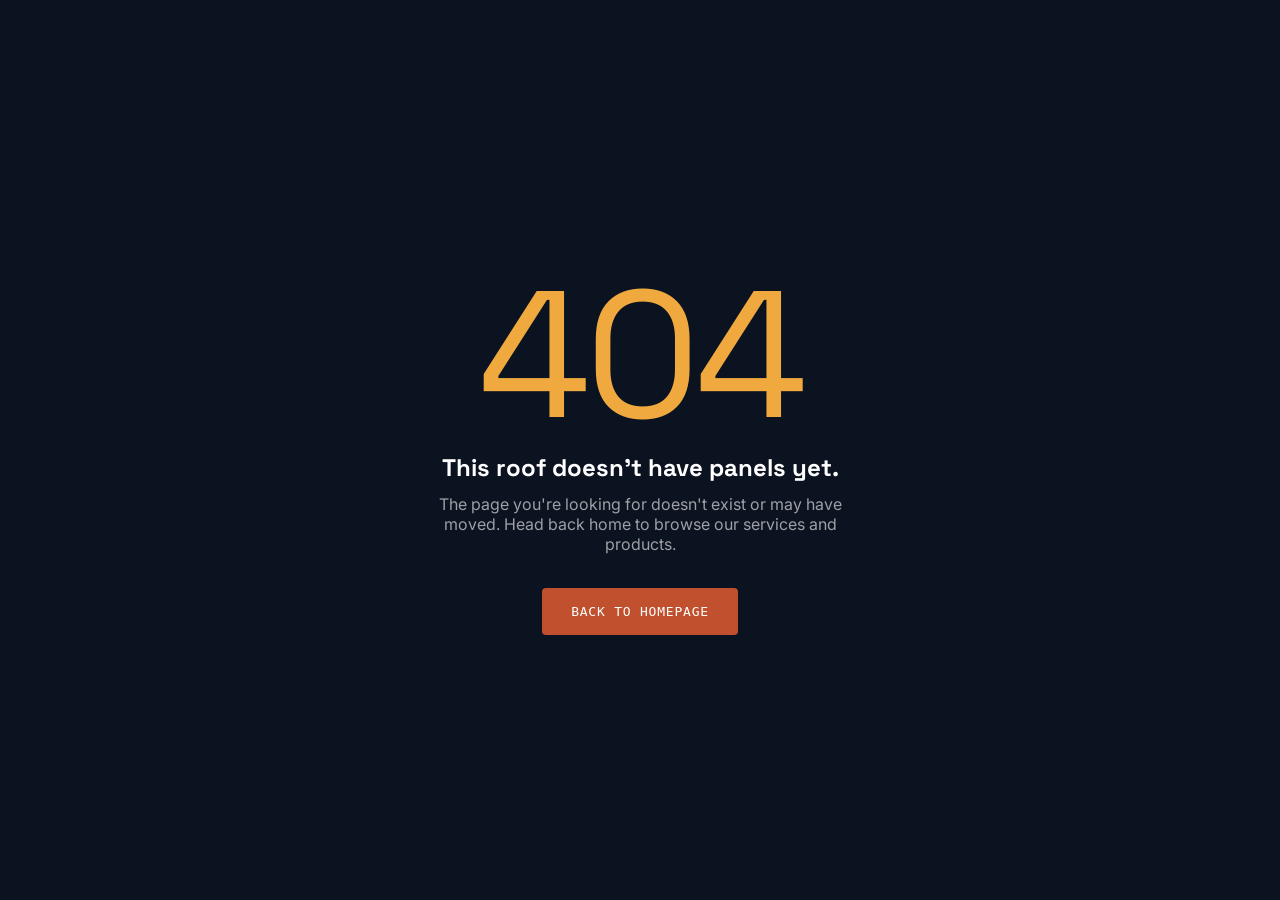
<file: 404-1.html>
<!DOCTYPE html>
<html lang="en">
<head>
<meta charset="UTF-8">
<meta name="viewport" content="width=device-width, initial-scale=1.0">
<title>Page not found — SOLARMAX LIMITED KENYA</title>
<meta name="robots" content="noindex">
<link rel="icon" type="image/svg+xml" href="favicon.svg">
<link rel="preconnect" href="https://fonts.googleapis.com">
<link href="https://fonts.googleapis.com/css2?family=Space+Grotesk:wght@500;600;700&family=Inter:wght@400;500;600&display=swap" rel="stylesheet">
<link rel="stylesheet" href="style.css">
</head>
<body>
<div class="error-page">
  <div class="code">404</div>
  <h1>This roof doesn't have panels yet.</h1>
  <p>The page you're looking for doesn't exist or may have moved. Head back home to browse our services and products.</p>
  <a href="index.html" class="btn btn-primary">Back to homepage</a>
</div>
</body>
</html>
</file>
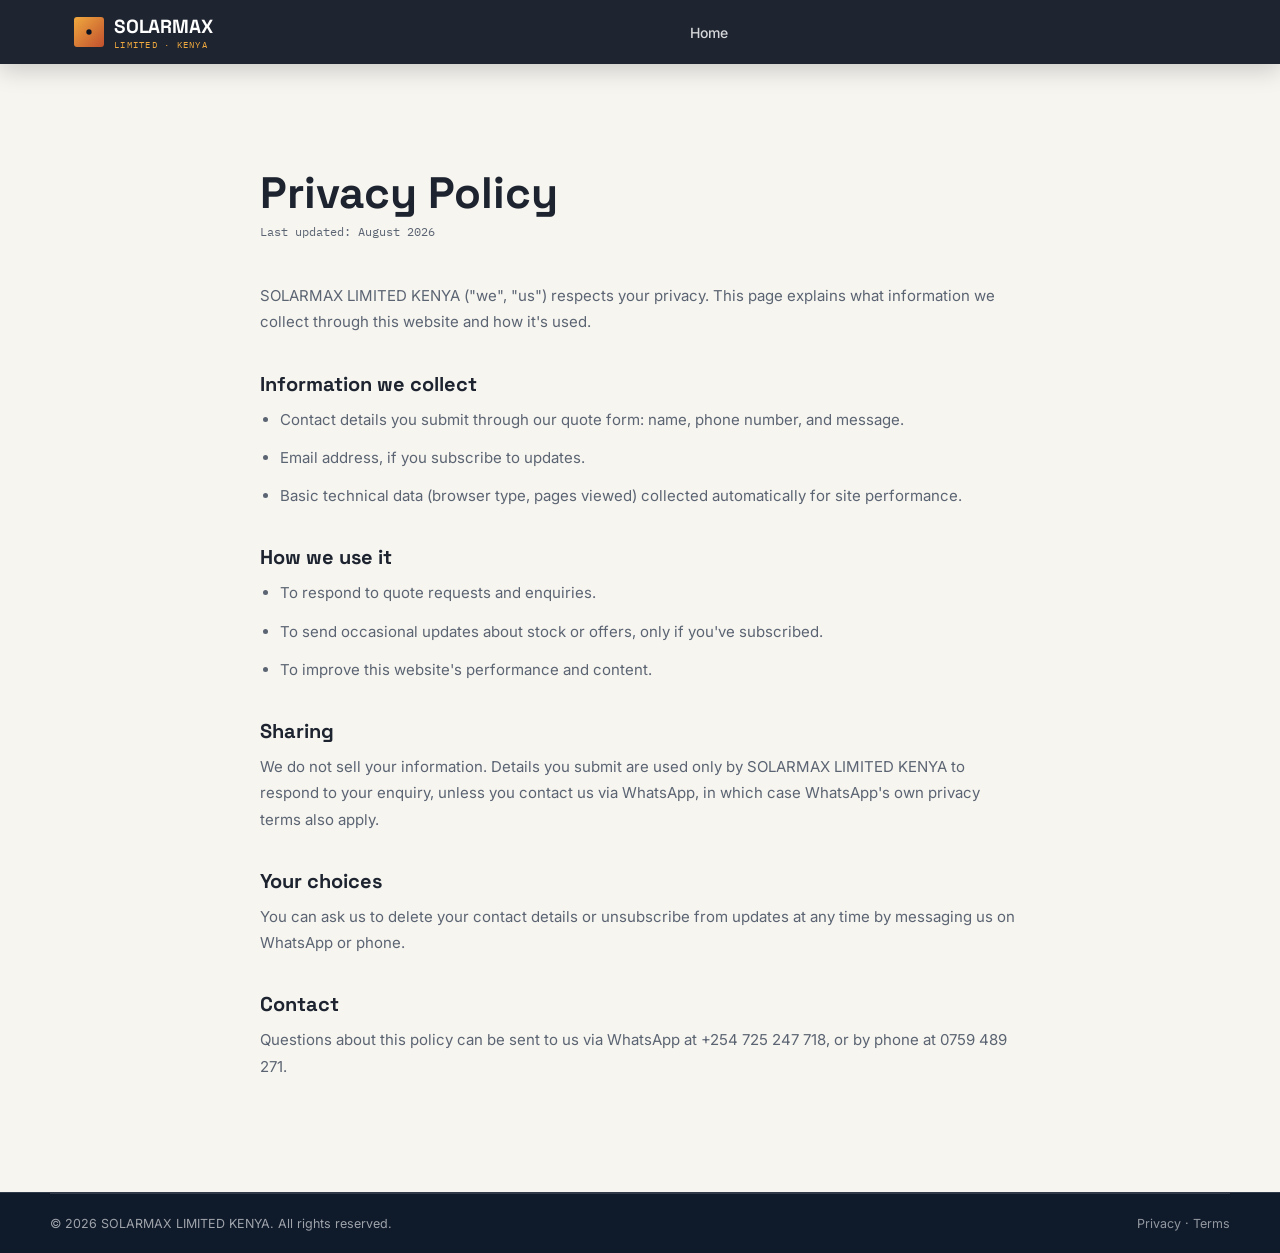
<file: privacy-1.html>
<!DOCTYPE html>
<html lang="en">
<head>
<meta charset="UTF-8">
<meta name="viewport" content="width=device-width, initial-scale=1.0">
<title>Privacy Policy — SOLARMAX LIMITED KENYA</title>
<meta name="robots" content="noindex">
<link rel="icon" type="image/svg+xml" href="favicon.svg">
<link rel="preconnect" href="https://fonts.googleapis.com">
<link href="https://fonts.googleapis.com/css2?family=Space+Grotesk:wght@500;600;700&family=Inter:wght@400;500;600&family=IBM+Plex+Mono:wght@400;500&display=swap" rel="stylesheet">
<link rel="stylesheet" href="style.css">
</head>
<body>
<header id="navbar" class="scrolled">
  <div class="container">
    <a href="index.html" class="brand"><span class="brand-mark"><svg viewBox="0 0 24 24" fill="none"><circle cx="12" cy="12" r="4" fill="#0B1220"/></svg></span><span>SOLARMAX<small>Limited · Kenya</small></span></a>
    <nav class="nav-links" id="navLinks"><a href="index.html">Home</a></nav>
    <div class="nav-cta"><button class="hamburger" id="hamburger" aria-label="Menu"><span></span><span></span><span></span></button></div>
  </div>
</header>

<main class="legal">
  <h1>Privacy Policy</h1>
  <span class="updated">Last updated: August 2026</span>

  <p>SOLARMAX LIMITED KENYA ("we", "us") respects your privacy. This page explains what information we collect through this website and how it's used.</p>

  <h2>Information we collect</h2>
  <ul>
    <li>Contact details you submit through our quote form: name, phone number, and message.</li>
    <li>Email address, if you subscribe to updates.</li>
    <li>Basic technical data (browser type, pages viewed) collected automatically for site performance.</li>
  </ul>

  <h2>How we use it</h2>
  <ul>
    <li>To respond to quote requests and enquiries.</li>
    <li>To send occasional updates about stock or offers, only if you've subscribed.</li>
    <li>To improve this website's performance and content.</li>
  </ul>

  <h2>Sharing</h2>
  <p>We do not sell your information. Details you submit are used only by SOLARMAX LIMITED KENYA to respond to your enquiry, unless you contact us via WhatsApp, in which case WhatsApp's own privacy terms also apply.</p>

  <h2>Your choices</h2>
  <p>You can ask us to delete your contact details or unsubscribe from updates at any time by messaging us on WhatsApp or phone.</p>

  <h2>Contact</h2>
  <p>Questions about this policy can be sent to us via WhatsApp at +254 725 247 718, or by phone at 0759 489 271.</p>
</main>

<footer>
  <div class="container footer-bottom">
    <span>© <span id="year"></span> SOLARMAX LIMITED KENYA. All rights reserved.</span>
    <span><a href="privacy.html">Privacy</a> · <a href="terms.html">Terms</a></span>
  </div>
</footer>
<script>document.getElementById('year').textContent = new Date().getFullYear();</script>
<script src="script.js"></script>
</body>
</html>
</file>
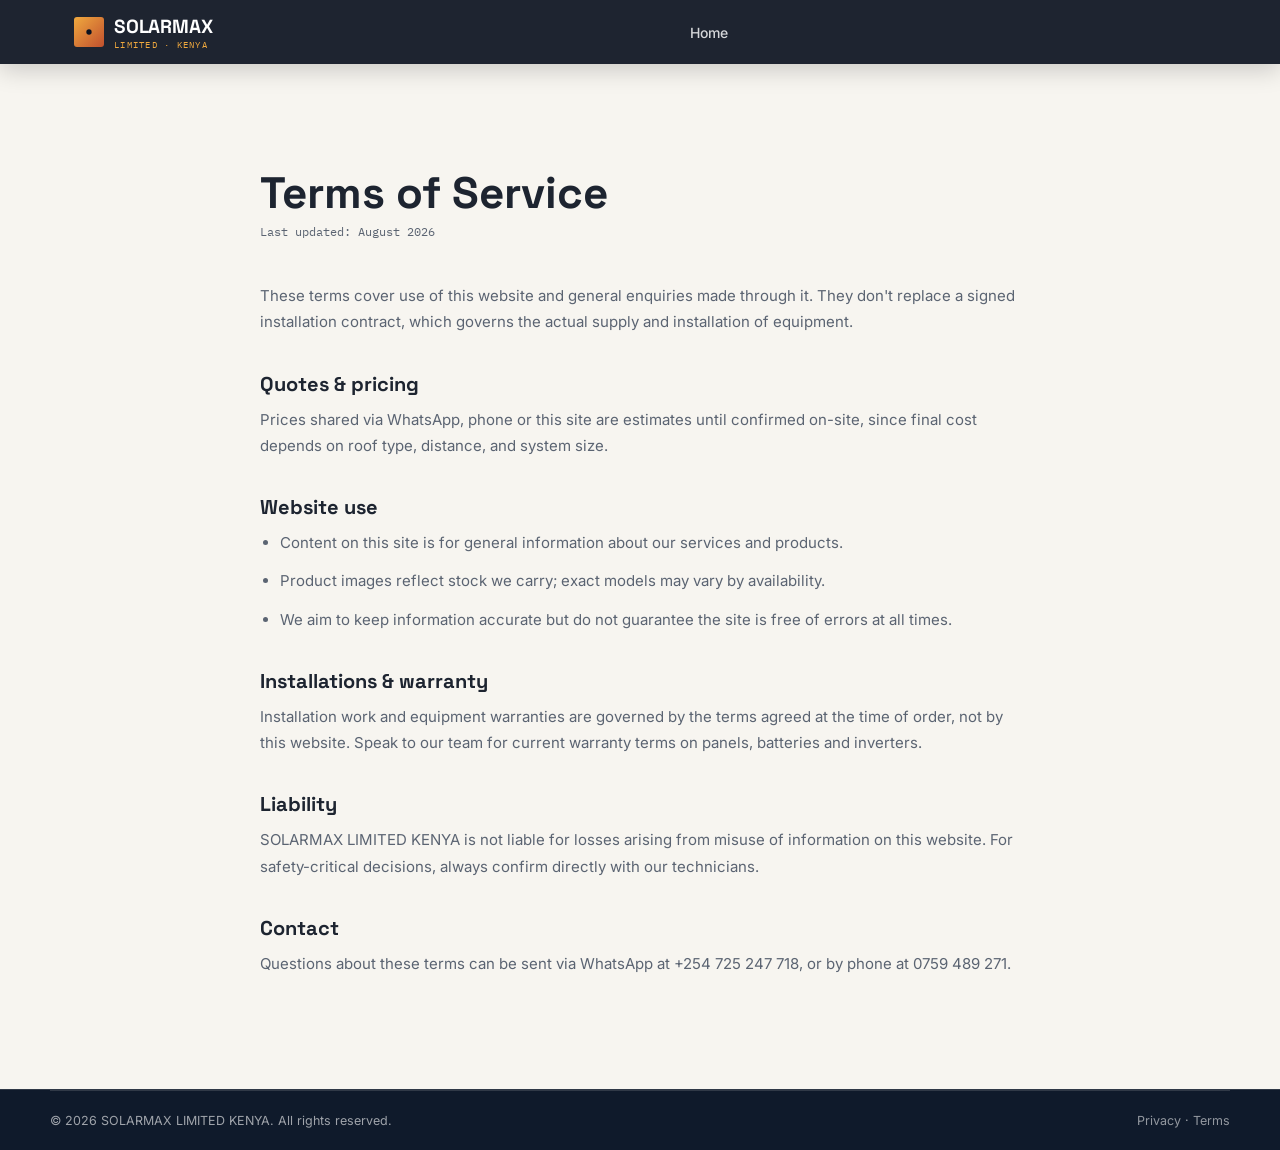
<file: terms-1.html>
<!DOCTYPE html>
<html lang="en">
<head>
<meta charset="UTF-8">
<meta name="viewport" content="width=device-width, initial-scale=1.0">
<title>Terms of Service — SOLARMAX LIMITED KENYA</title>
<meta name="robots" content="noindex">
<link rel="icon" type="image/svg+xml" href="favicon.svg">
<link rel="preconnect" href="https://fonts.googleapis.com">
<link href="https://fonts.googleapis.com/css2?family=Space+Grotesk:wght@500;600;700&family=Inter:wght@400;500;600&family=IBM+Plex+Mono:wght@400;500&display=swap" rel="stylesheet">
<link rel="stylesheet" href="style.css">
</head>
<body>
<header id="navbar" class="scrolled">
  <div class="container">
    <a href="index.html" class="brand"><span class="brand-mark"><svg viewBox="0 0 24 24" fill="none"><circle cx="12" cy="12" r="4" fill="#0B1220"/></svg></span><span>SOLARMAX<small>Limited · Kenya</small></span></a>
    <nav class="nav-links" id="navLinks"><a href="index.html">Home</a></nav>
    <div class="nav-cta"><button class="hamburger" id="hamburger" aria-label="Menu"><span></span><span></span><span></span></button></div>
  </div>
</header>

<main class="legal">
  <h1>Terms of Service</h1>
  <span class="updated">Last updated: August 2026</span>

  <p>These terms cover use of this website and general enquiries made through it. They don't replace a signed installation contract, which governs the actual supply and installation of equipment.</p>

  <h2>Quotes &amp; pricing</h2>
  <p>Prices shared via WhatsApp, phone or this site are estimates until confirmed on-site, since final cost depends on roof type, distance, and system size.</p>

  <h2>Website use</h2>
  <ul>
    <li>Content on this site is for general information about our services and products.</li>
    <li>Product images reflect stock we carry; exact models may vary by availability.</li>
    <li>We aim to keep information accurate but do not guarantee the site is free of errors at all times.</li>
  </ul>

  <h2>Installations &amp; warranty</h2>
  <p>Installation work and equipment warranties are governed by the terms agreed at the time of order, not by this website. Speak to our team for current warranty terms on panels, batteries and inverters.</p>

  <h2>Liability</h2>
  <p>SOLARMAX LIMITED KENYA is not liable for losses arising from misuse of information on this website. For safety-critical decisions, always confirm directly with our technicians.</p>

  <h2>Contact</h2>
  <p>Questions about these terms can be sent via WhatsApp at +254 725 247 718, or by phone at 0759 489 271.</p>
</main>

<footer>
  <div class="container footer-bottom">
    <span>© <span id="year"></span> SOLARMAX LIMITED KENYA. All rights reserved.</span>
    <span><a href="privacy.html">Privacy</a> · <a href="terms.html">Terms</a></span>
  </div>
</footer>
<script>document.getElementById('year').textContent = new Date().getFullYear();</script>
<script src="script.js"></script>
</body>
</html>
</file>
<file: style.css>
/* ============================================================
   SOLARMAX LIMITED KENYA — stylesheet
   Tokens
   ------------------------------------------------------------
   --ink     #0B1220  deep panel-glass navy (dark sections)
   --panel   #163A55  solar-panel blue (cards on dark)
   --rust    #C1502E  oxidised roof-iron terracotta (accent/CTA)
   --gold    #F0A93E  equatorial sun gold (highlight/hover)
   --paper   #F7F5F0  daylight off-white (light sections)
   --slate   #1D2430  body ink
   --slate-soft #5B6472 muted body text
   ============================================================ */

:root{
  --ink:#0B1220;
  --ink-2:#0F1A2B;
  --panel:#163A55;
  --panel-2:#1E4A6B;
  --rust:#C1502E;
  --rust-dark:#9C3D22;
  --gold:#F0A93E;
  --paper:#F7F5F0;
  --paper-2:#EFEAE0;
  --slate:#1D2430;
  --slate-soft:#5B6472;
  --line: rgba(11,18,32,0.10);
  --line-dark: rgba(247,245,240,0.14);

  --font-display:'Space Grotesk', sans-serif;
  --font-body:'Inter', sans-serif;
  --font-mono:'IBM Plex Mono', monospace;

  --radius: 4px;
  --container: 1180px;

  --ease: cubic-bezier(.16,.8,.3,1);
}

*,*::before,*::after{ box-sizing:border-box; }
html{ scroll-behavior:smooth; }
@media (prefers-reduced-motion: reduce){
  html{ scroll-behavior:auto; }
  *,*::before,*::after{ animation-duration:0.001ms !important; animation-iteration-count:1 !important; transition-duration:0.001ms !important; scroll-behavior:auto !important; }
}

body{
  margin:0;
  font-family:var(--font-body);
  color:var(--slate);
  background:var(--paper);
  -webkit-font-smoothing:antialiased;
  overflow-x:hidden;
}

img{ max-width:100%; display:block; }
a{ color:inherit; text-decoration:none; }
ul{ margin:0; padding:0; list-style:none; }
button{ font-family:inherit; cursor:pointer; }
h1,h2,h3,h4{ font-family:var(--font-display); margin:0; line-height:1.05; }
p{ margin:0; }

.container{ width:100%; max-width:var(--container); margin:0 auto; padding:0 24px; }

.eyebrow{
  font-family:var(--font-mono);
  font-size:12px;
  letter-spacing:.14em;
  text-transform:uppercase;
  color:var(--rust);
  display:inline-flex;
  align-items:center;
  gap:8px;
  margin-bottom:14px;
}
.eyebrow::before{
  content:"";
  width:18px; height:1px;
  background:var(--rust);
  display:inline-block;
}

.section{ padding:96px 0; }
@media (max-width:768px){ .section{ padding:64px 0; } }

.section-head{ max-width:640px; margin-bottom:56px; }
.section-head h2{ font-size:clamp(28px,4vw,42px); letter-spacing:-0.02em; }
.section-head p{ margin-top:16px; color:var(--slate-soft); font-size:17px; line-height:1.6; }
.section-head.center{ margin-left:auto; margin-right:auto; text-align:center; }

/* ---------- Buttons ---------- */
.btn{
  display:inline-flex; align-items:center; justify-content:center; gap:10px;
  padding:15px 28px;
  font-family:var(--font-mono);
  font-size:13px;
  letter-spacing:.06em;
  text-transform:uppercase;
  border-radius:var(--radius);
  border:1px solid transparent;
  transition:transform .35s var(--ease), background .3s, border-color .3s, color .3s;
  white-space:nowrap;
}
.btn:hover{ transform:translateY(-2px); }
.btn-primary{ background:var(--rust); color:#fff; }
.btn-primary:hover{ background:var(--rust-dark); }
.btn-ghost{ border-color:currentColor; color:inherit; background:transparent; }
.btn-ghost:hover{ background:rgba(255,255,255,0.08); }
.btn-light{ border-color:var(--slate); color:var(--slate); }
.btn-light:hover{ background:var(--slate); color:#fff; }
.btn-sm{ padding:11px 18px; font-size:11px; }

/* ---------- Loader ---------- */
#loader{
  position:fixed; inset:0; z-index:9999;
  background:var(--ink);
  display:flex; align-items:center; justify-content:center;
  transition:opacity .6s var(--ease), visibility .6s var(--ease);
}
#loader.hidden{ opacity:0; visibility:hidden; pointer-events:none; }
.loader-mark{ position:relative; width:84px; height:84px; }
.loader-ray{
  position:absolute; inset:0;
  border-radius:50%;
  border:2px solid transparent;
  border-top-color:var(--gold);
  border-right-color:var(--rust);
  animation:spin 1.1s linear infinite;
}
.loader-core{
  position:absolute; inset:24px;
  border-radius:2px;
  background:linear-gradient(135deg,var(--gold),var(--rust));
  animation:pulse 1.4s ease-in-out infinite;
}
@keyframes spin{ to{ transform:rotate(360deg);} }
@keyframes pulse{ 0%,100%{ transform:scale(.85); opacity:.85;} 50%{ transform:scale(1); opacity:1;} }

/* ---------- Nav ---------- */
#navbar{
  position:fixed; top:0; left:0; right:0; z-index:900;
  padding:22px 0;
  transition:padding .35s var(--ease), background .35s var(--ease), box-shadow .35s var(--ease);
}
#navbar .container{ display:flex; align-items:center; justify-content:space-between; }
#navbar.scrolled{
  padding:14px 0;
  background:rgba(11,18,32,0.92);
  backdrop-filter:blur(10px);
  box-shadow:0 6px 24px rgba(0,0,0,.18);
}
.brand{ display:flex; align-items:center; gap:10px; font-family:var(--font-display); font-weight:700; font-size:19px; color:#fff; letter-spacing:-0.01em; }
.brand-mark{ width:30px; height:30px; border-radius:3px; background:linear-gradient(135deg,var(--gold),var(--rust)); flex:none; display:grid; place-items:center; }
.brand-mark svg{ width:16px; height:16px; }
.brand small{ display:block; font-family:var(--font-mono); font-size:9px; letter-spacing:.14em; color:var(--gold); font-weight:400; text-transform:uppercase; }

.nav-links{ display:flex; align-items:center; gap:34px; }
.nav-links a{
  color:rgba(255,255,255,.82); font-size:14px; font-weight:500; position:relative; padding:4px 0;
}
.nav-links a::after{
  content:""; position:absolute; left:0; right:100%; bottom:-2px; height:1px; background:var(--gold);
  transition:right .35s var(--ease);
}
.nav-links a:hover, .nav-links a.active{ color:#fff; }
.nav-links a:hover::after, .nav-links a.active::after{ right:0; }
.nav-cta{ display:flex; align-items:center; gap:14px; }
.hamburger{ display:none; flex-direction:column; gap:5px; background:none; border:0; padding:6px; z-index:20; }
.hamburger span{ width:24px; height:2px; background:#fff; display:block; transition:transform .3s var(--ease), opacity .3s; }
.hamburger.open span:nth-child(1){ transform:translateY(7px) rotate(45deg); }
.hamburger.open span:nth-child(2){ opacity:0; }
.hamburger.open span:nth-child(3){ transform:translateY(-7px) rotate(-45deg); }

@media (max-width:900px){
  .nav-links{
    position:fixed; inset:0 0 0 30%; top:0;
    background:var(--ink); flex-direction:column; justify-content:center; align-items:flex-start;
    padding:0 40px; gap:26px;
    transform:translateX(100%); transition:transform .45s var(--ease);
  }
  .nav-links.open{ transform:translateX(0); }
  .nav-links a{ font-size:22px; }
  .nav-cta .btn-ghost{ display:none; }
  .hamburger{ display:flex; }
}

/* ---------- Hero ---------- */
.hero{
  position:relative; min-height:100vh;
  display:flex; align-items:flex-end;
  background:var(--ink);
  overflow:hidden;
}
.hero-media{ position:absolute; inset:0; }
.hero-media img{ width:100%; height:100%; object-fit:cover; object-position:60% 30%; opacity:.55; }
.hero-media::after{
  content:""; position:absolute; inset:0;
  background:linear-gradient(180deg, rgba(11,18,32,.55) 0%, rgba(11,18,32,.35) 40%, rgba(11,18,32,.96) 100%),
             linear-gradient(100deg, rgba(11,18,32,.92) 10%, rgba(11,18,32,.15) 55%);
}
.hero-content{ position:relative; z-index:2; padding:200px 0 90px; color:#fff; width:100%; }
.hero-badge{
  display:inline-flex; align-items:center; gap:8px;
  font-family:var(--font-mono); font-size:12px; letter-spacing:.1em; text-transform:uppercase;
  color:var(--gold); border:1px solid var(--line-dark); padding:7px 14px; border-radius:100px;
  margin-bottom:26px;
}
.hero-badge .dot{ width:6px; height:6px; border-radius:50%; background:var(--gold); animation:pulse 1.6s ease-in-out infinite; }
.hero h1{
  font-size:clamp(38px,6.4vw,84px);
  letter-spacing:-0.03em;
  max-width:920px;
  margin-bottom:26px;
}
.hero h1 em{ font-style:normal; color:var(--gold); }
.hero-sub{ font-size:18px; color:rgba(255,255,255,.72); max-width:520px; line-height:1.65; margin-bottom:40px; }
.hero-actions{ display:flex; flex-wrap:wrap; gap:16px; margin-bottom:64px; }
.hero-meta{ display:flex; flex-wrap:wrap; gap:36px; border-top:1px solid var(--line-dark); padding-top:26px; }
.hero-meta div{ display:flex; flex-direction:column; gap:4px; }
.hero-meta strong{ font-family:var(--font-display); font-size:22px; }
.hero-meta span{ font-family:var(--font-mono); font-size:11px; letter-spacing:.08em; text-transform:uppercase; color:rgba(255,255,255,.55); }

/* ---------- Marquee strip ---------- */
.strip{ background:var(--rust); color:#fff; padding:13px 0; overflow:hidden; }
.strip-track{ display:flex; gap:48px; white-space:nowrap; animation:marquee 26s linear infinite; width:max-content; }
.strip-track span{ font-family:var(--font-mono); font-size:13px; letter-spacing:.08em; text-transform:uppercase; display:flex; align-items:center; gap:12px; }
.strip-track span::after{ content:"◆"; opacity:.6; font-size:9px; margin-left:12px; }
@keyframes marquee{ from{ transform:translateX(0);} to{ transform:translateX(-50%);} }

/* ---------- Stats ---------- */
.stats{ background:var(--ink); color:#fff; padding:70px 0; }
.stats-grid{ display:grid; grid-template-columns:repeat(4,1fr); gap:32px; }
.stat{ border-left:1px solid var(--line-dark); padding-left:22px; }
.stat .num{ font-family:var(--font-display); font-size:clamp(32px,4vw,52px); color:var(--gold); letter-spacing:-0.02em; }
.stat .label{ font-family:var(--font-mono); font-size:12px; letter-spacing:.08em; text-transform:uppercase; color:rgba(255,255,255,.6); margin-top:6px; }
@media (max-width:768px){ .stats-grid{ grid-template-columns:repeat(2,1fr); row-gap:36px; } }

/* ---------- Spec chip (signature motif) ---------- */
.spec-tag{
  display:inline-flex; align-items:center; gap:8px;
  font-family:var(--font-mono); font-size:11px; letter-spacing:.08em; text-transform:uppercase;
  padding:6px 11px; border:1px solid var(--line); border-radius:2px; color:var(--slate-soft);
}
.spec-tag b{ color:var(--slate); font-weight:600; }

/* ---------- Services ---------- */
.services-grid{ display:grid; grid-template-columns:repeat(3,1fr); gap:1px; background:var(--line); border:1px solid var(--line); }
.service-card{ background:var(--paper); padding:38px 32px; transition:background .3s; }
.service-card:hover{ background:#fff; }
.service-index{ font-family:var(--font-mono); font-size:12px; color:var(--rust); margin-bottom:22px; }
.service-card h3{ font-size:20px; margin-bottom:12px; letter-spacing:-0.01em; }
.service-card p{ color:var(--slate-soft); font-size:14.5px; line-height:1.65; margin-bottom:18px; }
@media (max-width:900px){ .services-grid{ grid-template-columns:1fr 1fr; } }
@media (max-width:600px){ .services-grid{ grid-template-columns:1fr; } }

/* ---------- Process (delivery -> install -> live) ---------- */
.process{ background:var(--panel); color:#fff; }
.process .section-head p{ color:rgba(255,255,255,.7); }
.process-grid{ display:grid; grid-template-columns:repeat(3,1fr); gap:28px; }
.process-card{ background:var(--ink-2); border:1px solid var(--line-dark); border-radius:var(--radius); overflow:hidden; }
.process-img{ aspect-ratio:4/3; overflow:hidden; }
.process-img img{ width:100%; height:100%; object-fit:cover; transition:transform .6s var(--ease); }
.process-card:hover .process-img img{ transform:scale(1.06); }
.process-body{ padding:24px 26px 28px; }
.process-step{ font-family:var(--font-mono); font-size:11px; color:var(--gold); letter-spacing:.1em; margin-bottom:10px; }
.process-body h3{ font-size:19px; margin-bottom:8px; }
.process-body p{ color:rgba(255,255,255,.65); font-size:14px; line-height:1.6; }
@media (max-width:860px){ .process-grid{ grid-template-columns:1fr; } }

/* ---------- Products ---------- */
.products-grid{ display:grid; grid-template-columns:repeat(3,1fr); gap:24px; }
.product-card{ border:1px solid var(--line); border-radius:var(--radius); overflow:hidden; background:#fff; }
.product-img{ aspect-ratio:1/1; overflow:hidden; cursor:pointer; position:relative; }
.product-img img{ width:100%; height:100%; object-fit:cover; transition:transform .5s var(--ease); }
.product-img:hover img{ transform:scale(1.08); }
.product-img::after{ content:"⤢ view"; position:absolute; right:10px; bottom:10px; font-family:var(--font-mono); font-size:10px; letter-spacing:.08em; text-transform:uppercase; background:rgba(11,18,32,.75); color:#fff; padding:6px 9px; border-radius:2px; opacity:0; transition:opacity .3s; }
.product-img:hover::after{ opacity:1; }
.product-body{ padding:20px 22px 24px; }
.product-body h3{ font-size:17px; margin-bottom:10px; }
.product-specs{ display:flex; flex-wrap:wrap; gap:8px; }
@media (max-width:860px){ .products-grid{ grid-template-columns:1fr; } }

/* ---------- Lightbox ---------- */
#lightbox{ position:fixed; inset:0; background:rgba(11,18,32,.94); z-index:1200; display:flex; align-items:center; justify-content:center; opacity:0; visibility:hidden; transition:opacity .3s, visibility .3s; padding:40px; }
#lightbox.open{ opacity:1; visibility:visible; }
#lightbox img{ max-width:min(880px,90vw); max-height:80vh; object-fit:contain; border-radius:4px; }
#lightbox-close{ position:absolute; top:28px; right:32px; background:none; border:1px solid var(--line-dark); color:#fff; width:42px; height:42px; border-radius:50%; font-size:20px; }

/* ---------- Testimonial slider ---------- */
.testimonials{ background:var(--paper-2); }
.t-slider{ position:relative; max-width:760px; margin:0 auto; }
.t-track{ overflow:hidden; }
.t-slides{ display:flex; transition:transform .55s var(--ease); }
.t-slide{ min-width:100%; padding:0 8px; text-align:center; }
.t-slide .quote{ font-family:var(--font-display); font-size:clamp(20px,2.6vw,28px); line-height:1.5; letter-spacing:-0.01em; margin-bottom:26px; }
.t-slide .who{ font-family:var(--font-mono); font-size:12px; letter-spacing:.08em; text-transform:uppercase; color:var(--rust); }
.t-stars{ color:var(--gold); font-size:18px; letter-spacing:3px; margin-bottom:20px; }
.t-controls{ display:flex; justify-content:center; align-items:center; gap:22px; margin-top:40px; }
.t-arrow{ width:42px; height:42px; border-radius:50%; border:1px solid var(--line); background:transparent; display:grid; place-items:center; transition:background .3s,border-color .3s; }
.t-arrow:hover{ background:var(--ink); border-color:var(--ink); color:#fff; }
.t-dots{ display:flex; gap:8px; }
.t-dots button{ width:7px; height:7px; border-radius:50%; background:var(--line); border:0; padding:0; transition:background .3s,transform .3s; }
.t-dots button.active{ background:var(--rust); transform:scale(1.3); }

/* ---------- FAQ ---------- */
.faq-list{ max-width:820px; margin:0 auto; }
.faq-item{ border-bottom:1px solid var(--line); }
.faq-q{ width:100%; text-align:left; background:none; border:0; padding:24px 0; display:flex; justify-content:space-between; align-items:center; gap:20px; font-family:var(--font-display); font-size:18px; color:var(--slate); }
.faq-q .plus{ width:26px; height:26px; border:1px solid var(--line); border-radius:50%; flex:none; position:relative; transition:transform .35s var(--ease), background .3s, border-color .3s; }
.faq-q .plus::before, .faq-q .plus::after{ content:""; position:absolute; background:var(--slate); transition:transform .3s; }
.faq-q .plus::before{ width:10px; height:1px; top:50%; left:50%; transform:translate(-50%,-50%); }
.faq-q .plus::after{ width:1px; height:10px; top:50%; left:50%; transform:translate(-50%,-50%); }
.faq-item.open .faq-q .plus{ background:var(--rust); border-color:var(--rust); }
.faq-item.open .faq-q .plus::before, .faq-item.open .faq-q .plus::after{ background:#fff; }
.faq-item.open .faq-q .plus::after{ transform:translate(-50%,-50%) rotate(90deg) scaleY(0); }
.faq-a{ max-height:0; overflow:hidden; transition:max-height .4s var(--ease); }
.faq-a p{ padding:0 0 26px; color:var(--slate-soft); font-size:15px; line-height:1.7; max-width:640px; }

/* ---------- CTA band ---------- */
.cta-band{ background:linear-gradient(120deg, var(--rust), var(--rust-dark)); color:#fff; text-align:center; }
.cta-band h2{ font-size:clamp(28px,4.4vw,46px); letter-spacing:-0.02em; margin-bottom:20px; }
.cta-band p{ color:rgba(255,255,255,.85); max-width:520px; margin:0 auto 36px; font-size:17px; }
.cta-band .btn-primary{ background:#fff; color:var(--rust-dark); }
.cta-band .btn-primary:hover{ background:var(--ink); color:#fff; }
.cta-band .btn-ghost{ border-color:rgba(255,255,255,.5); }

/* ---------- Contact ---------- */
.contact{ background:var(--ink); color:#fff; }
.contact-grid{ display:grid; grid-template-columns:1fr 1fr; gap:64px; }
.contact-info h2{ font-size:clamp(28px,3.6vw,38px); margin-bottom:20px; }
.contact-info p{ color:rgba(255,255,255,.68); line-height:1.7; margin-bottom:34px; max-width:420px; }
.info-row{ display:flex; gap:18px; padding:18px 0; border-top:1px solid var(--line-dark); }
.info-row:last-of-type{ border-bottom:1px solid var(--line-dark); }
.info-row .k{ font-family:var(--font-mono); font-size:11px; letter-spacing:.08em; text-transform:uppercase; color:var(--gold); width:110px; flex:none; padding-top:2px; }
.info-row .v{ font-size:15px; color:rgba(255,255,255,.88); }
.map-frame{ margin-top:30px; border-radius:var(--radius); overflow:hidden; border:1px solid var(--line-dark); filter:grayscale(.3) contrast(1.05); }
.map-frame iframe{ width:100%; height:220px; border:0; display:block; }

.form-card{ background:var(--ink-2); border:1px solid var(--line-dark); border-radius:var(--radius); padding:36px; }
.field{ margin-bottom:20px; }
.field label{ display:block; font-family:var(--font-mono); font-size:11px; letter-spacing:.08em; text-transform:uppercase; color:rgba(255,255,255,.55); margin-bottom:8px; }
.field input, .field textarea, .field select{
  width:100%; background:var(--ink); border:1px solid var(--line-dark); color:#fff; padding:13px 14px; border-radius:2px; font-family:var(--font-body); font-size:14.5px; transition:border-color .3s;
}
.field input:focus, .field textarea:focus, .field select:focus{ outline:none; border-color:var(--gold); }
.field textarea{ resize:vertical; min-height:100px; }
.form-note{ font-size:12px; color:rgba(255,255,255,.4); margin-top:14px; }
.form-status{ font-family:var(--font-mono); font-size:12px; margin-top:14px; min-height:16px; }
.form-status.ok{ color:#7CD68A; }
.form-status.err{ color:#E77; }
@media (max-width:900px){ .contact-grid{ grid-template-columns:1fr; gap:48px; } }

/* ---------- Footer ---------- */
footer{ background:var(--ink-2); color:rgba(255,255,255,.6); border-top:1px solid var(--line-dark); }
.footer-top{ display:grid; grid-template-columns:1.4fr 1fr 1fr 1.2fr; gap:40px; padding:70px 0 50px; }
.footer-brand p{ color:rgba(255,255,255,.5); font-size:14px; line-height:1.7; margin:16px 0 22px; max-width:280px; }
.footer-col h4{ font-family:var(--font-mono); font-size:11px; letter-spacing:.1em; text-transform:uppercase; color:#fff; margin-bottom:18px; }
.footer-col ul li{ margin-bottom:11px; }
.footer-col a{ font-size:14px; color:rgba(255,255,255,.6); transition:color .25s; }
.footer-col a:hover{ color:var(--gold); }
.newsletter-form{ display:flex; border:1px solid var(--line-dark); border-radius:2px; overflow:hidden; margin-top:6px; }
.newsletter-form input{ flex:1; background:transparent; border:0; padding:12px 14px; color:#fff; font-size:13px; }
.newsletter-form input:focus{ outline:none; }
.newsletter-form button{ background:var(--rust); border:0; color:#fff; padding:0 16px; font-family:var(--font-mono); font-size:12px; text-transform:uppercase; }
.social-row{ display:flex; gap:12px; margin-top:20px; }
.social-row a{ width:36px; height:36px; border:1px solid var(--line-dark); border-radius:50%; display:grid; place-items:center; transition:border-color .3s, background .3s; }
.social-row a:hover{ background:var(--rust); border-color:var(--rust); }
.social-row svg{ width:15px; height:15px; }
.footer-bottom{ border-top:1px solid var(--line-dark); padding:22px 0; display:flex; justify-content:space-between; align-items:center; flex-wrap:wrap; gap:12px; font-size:12.5px; }
.footer-bottom a{ color:rgba(255,255,255,.55); }
.footer-bottom a:hover{ color:#fff; }
@media (max-width:860px){ .footer-top{ grid-template-columns:1fr 1fr; } }
@media (max-width:560px){ .footer-top{ grid-template-columns:1fr; } }

/* ---------- WhatsApp float ---------- */
#wa-float{
  position:fixed; right:24px; bottom:24px; z-index:800;
  width:58px; height:58px; border-radius:50%;
  background:#25D366; display:grid; place-items:center;
  box-shadow:0 10px 30px rgba(37,211,102,.4);
  transition:transform .3s var(--ease);
}
#wa-float:hover{ transform:scale(1.08); }
#wa-float svg{ width:28px; height:28px; fill:#fff; }
#wa-float .ping{ position:absolute; inset:0; border-radius:50%; background:#25D366; animation:ping 2.2s ease-out infinite; }
@keyframes ping{ 0%{ transform:scale(1); opacity:.5; } 100%{ transform:scale(1.9); opacity:0; } }

/* ---------- Scroll to top ---------- */
#totop{
  position:fixed; right:24px; bottom:92px; z-index:800;
  width:44px; height:44px; border-radius:50%;
  background:var(--ink); color:#fff; border:1px solid var(--line-dark);
  display:grid; place-items:center;
  opacity:0; visibility:hidden; transform:translateY(10px);
  transition:opacity .3s, visibility .3s, transform .3s;
}
#totop.show{ opacity:1; visibility:visible; transform:translateY(0); }

/* ---------- Reveal on scroll ---------- */
[data-reveal]{ opacity:0; transform:translateY(28px); transition:opacity .7s var(--ease), transform .7s var(--ease); }
[data-reveal].in{ opacity:1; transform:translateY(0); }
[data-reveal="fade"]{ transform:none; }
[data-reveal-delay="1"]{ transition-delay:.1s; }
[data-reveal-delay="2"]{ transition-delay:.2s; }
[data-reveal-delay="3"]{ transition-delay:.3s; }

/* ---------- Focus visibility ---------- */
a:focus-visible, button:focus-visible, input:focus-visible, textarea:focus-visible{
  outline:2px solid var(--gold); outline-offset:2px;
}

/* ---------- Utility page (privacy/terms/404) ---------- */
.legal{ padding:170px 0 100px; max-width:760px; margin:0 auto; }
.legal h1{ font-size:clamp(30px,4vw,44px); margin-bottom:8px; }
.legal .updated{ font-family:var(--font-mono); font-size:12px; color:var(--slate-soft); margin-bottom:44px; display:block; }
.legal h2{ font-size:20px; margin:38px 0 12px; }
.legal p, .legal li{ color:var(--slate-soft); line-height:1.75; font-size:15px; margin-bottom:12px; }
.legal ul{ list-style:disc; padding-left:20px; }

.error-page{ min-height:100vh; display:flex; flex-direction:column; align-items:center; justify-content:center; text-align:center; background:var(--ink); color:#fff; padding:24px; }
.error-page .code{ font-family:var(--font-display); font-size:clamp(90px,18vw,180px); color:var(--gold); line-height:1; letter-spacing:-0.03em; }
.error-page h1{ font-size:24px; margin:10px 0 14px; }
.error-page p{ color:rgba(255,255,255,.6); margin-bottom:34px; max-width:420px; }
</file>
